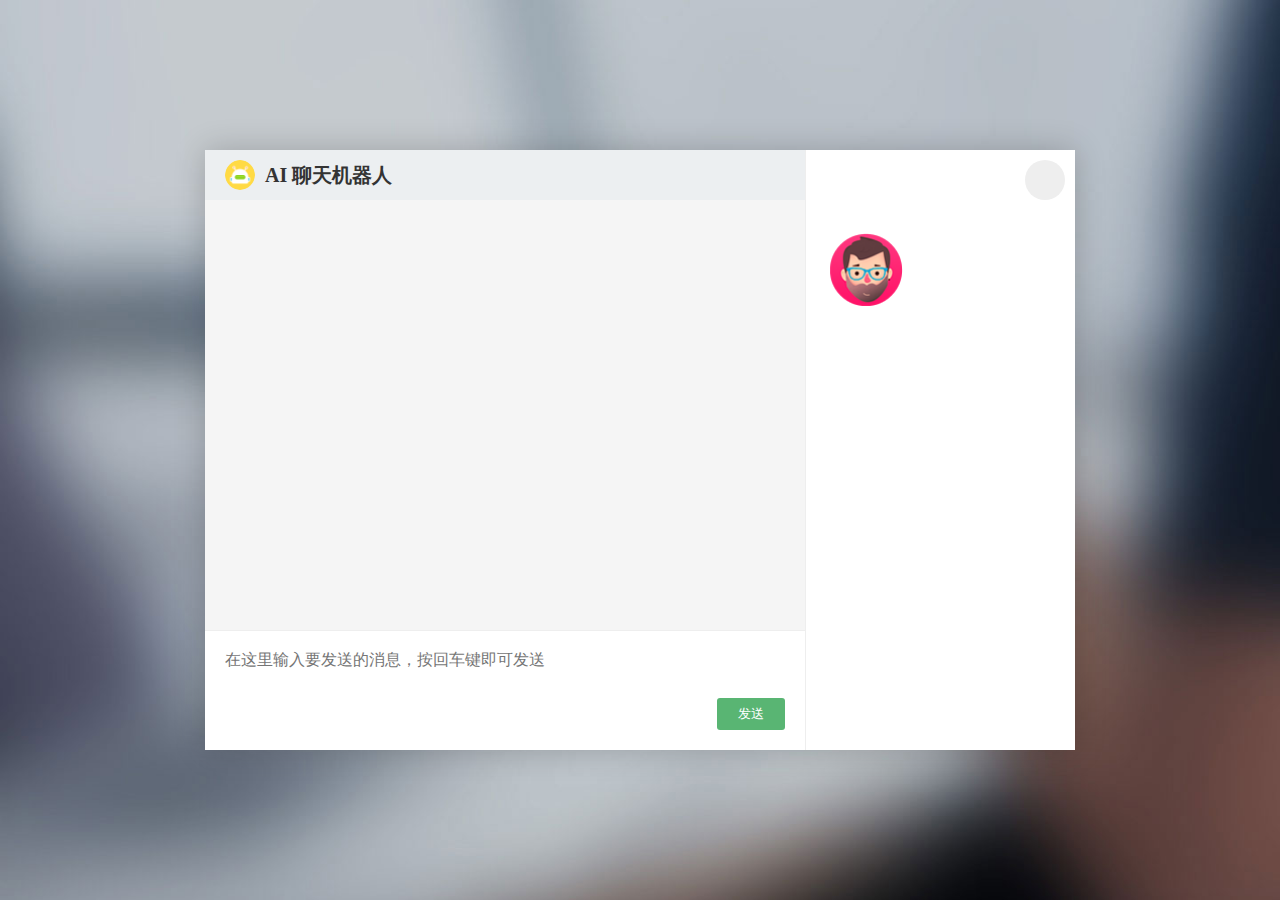
<file: index.html>
<!DOCTYPE html>
<html lang="en">

<head>
    <meta charset="UTF-8" />
    <meta http-equiv="X-UA-Compatible" content="IE=edge" />
    <meta name="viewport" content="width=device-width, initial-scale=1.0" />
    <title>聊天机器人-聊天频道</title>
    <link rel="shortcut icon" href="./asset/favicon.ico" type="image/x-icon" />
    <link rel="stylesheet" href="./css/common.css" />
    <link rel="stylesheet" href="./css/index.css" />
</head>

<body>
    <div class="container">
        <div class="main">
            <h1 class="main-title">
                <img src="./asset/robot.png" alt="" /> AI 聊天机器人
            </h1>
            <div class="chat-container">
            </div>
            <form class="msg-container">
                <input type="text" id="txtMsg" placeholder="在这里输入要发送的消息，按回车键即可发送" />
                <button>发送</button>
            </form>
        </div>
        <div class="aside">
            <img src="./asset/avatar.png" class="aside-avatar" alt="" />
            <p id="nickname" class="aside-name"></p>
            <p id="loginId" class="aside-account"></p>
        </div>
        <div class="close">
            <i class="iconfont icon-close"></i>
        </div>
    </div>
    <script src="./js/common.js"></script>
    <script src="./js/api.js"></script>
    <script src="./js/index.js"></script>

</body>

</html>
</file>
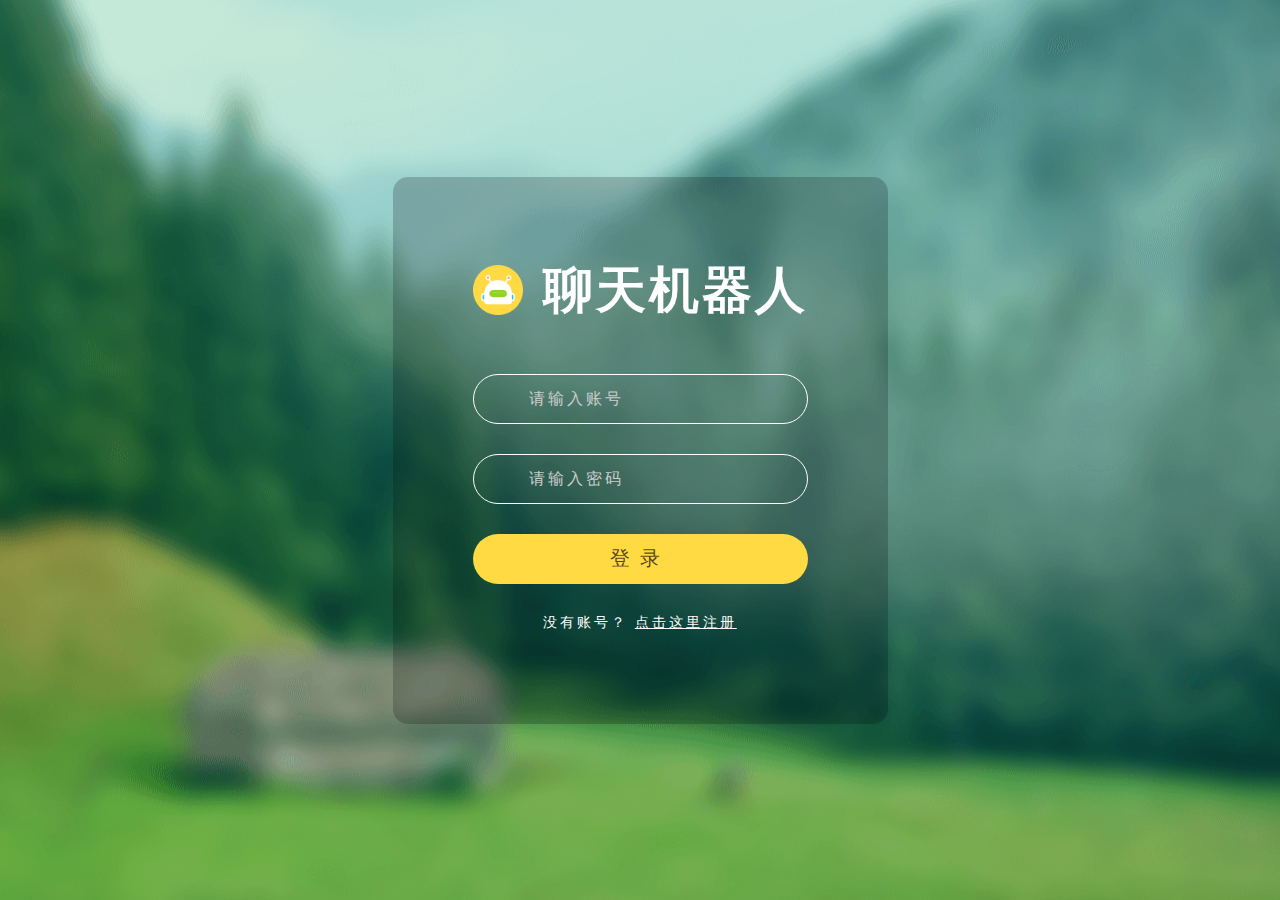
<file: login.html>
<!DOCTYPE html>
<html lang="en">

<head>
    <meta charset="UTF-8" />
    <meta http-equiv="X-UA-Compatible" content="IE=edge" />
    <meta name="viewport" content="width=device-width, initial-scale=1.0" />
    <title>聊天机器人-用户登录</title>
    <link rel="shortcut icon" href="./asset/favicon.ico" type="image/x-icon" />
    <link rel="stylesheet" href="./css/common.css" />
    <link rel="stylesheet" href="./css/user.css" />
</head>

<body>
    <form class="user-form">
        <h1 class="title">
            <img src="./asset/robot.png" alt="" /> 聊天机器人
        </h1>
        <div class="form-group">
            <i class="iconfont icon-zhanghao"></i>
            <input id="txtLoginId" name="loginId" type="text" max="20" placeholder="请输入账号" class="txt" />
            <p class="err"></p>
        </div>
        <div class="form-group">
            <i class="iconfont icon-mima"></i>
            <input id="txtLoginPwd" name="loginPwd" type="password" max="20" placeholder="请输入密码" class="txt" />
            <p class="err"></p>
        </div>
        <div class="form-group">
            <button class="submit">登录</button>
        </div>
        <div class="form-group">
            <p class="msg">
                没有账号？
                <a href="./reg.html">点击这里注册</a>
            </p>
        </div>
    </form>
    <script src="./js/common.js"></script>
    <script src="./js/api.js"></script>
    <script src="./js/user.js"></script>
    <script src="./js/login.js"></script>

</body>

</html>
</file>
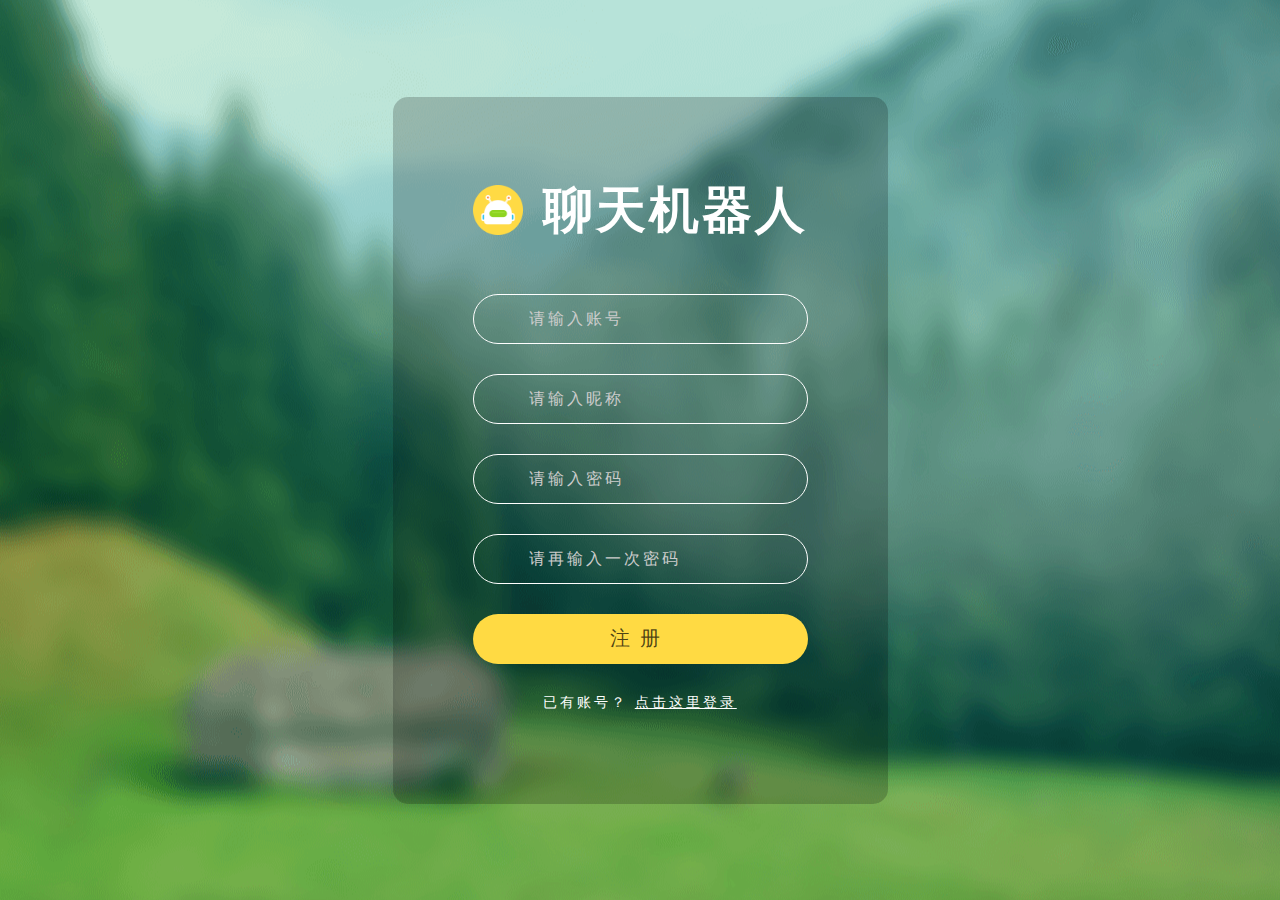
<file: reg.html>
<!DOCTYPE html>
<html lang="en">

<head>
    <meta charset="UTF-8" />
    <meta http-equiv="X-UA-Compatible" content="IE=edge" />
    <meta name="viewport" content="width=device-width, initial-scale=1.0" />
    <title>聊天机器人-用户注册</title>
    <link rel="shortcut icon" href="./asset/favicon.ico" type="image/x-icon" />
    <link rel="stylesheet" href="./css/common.css" />
    <link rel="stylesheet" href="./css/user.css" />
</head>

<body>
    <form class="user-form">
        <h1 class="title">
            <img src="./asset/robot.png" alt="" /> 聊天机器人
        </h1>
        <div class="form-group">
            <i class="iconfont icon-zhanghao"></i>
            <input id="txtLoginId" name="loginId" type="text" max="20" placeholder="请输入账号" class="txt" />
            <p class="err"></p>
        </div>
        <div class="form-group">
            <i class="iconfont icon-zhanghao"></i>
            <input id="txtNickname" name="nickname" type="text" max="20" placeholder="请输入昵称" class="txt" />
            <p class="err"></p>
        </div>
        <div class="form-group">
            <i class="iconfont icon-mima"></i>
            <input id="txtLoginPwd" name="loginPwd" type="password" max="20" placeholder="请输入密码" class="txt" />
            <p class="err"></p>
        </div>
        <div class="form-group">
            <i class="iconfont icon-mima"></i>
            <input type="password" id="txtLoginPwdConfirm" max="20" placeholder="请再输入一次密码" class="txt" />
            <p class="err"></p>
        </div>
        <div class="form-group">
            <button class="submit">注册</button>
        </div>
        <div class="form-group">
            <p class="msg">
                已有账号？
                <a href="./login.html">点击这里登录</a>
            </p>
        </div>
    </form>
    <script src="./js/common.js"></script>
    <script src="./js/api.js"></script>
    <script src="./js/user.js"></script>
    <script src="./js/reg.js"></script>

</body>

</html>
</file>
<file: css/common.css>
@import url('//at.alicdn.com/t/font_3318742_9901gcdpweg.css');

* {
  margin: 0;
  padding: 0;
  box-sizing: border-box;
}
.iconfont {
  font-size: inherit;
  color: inherit;
}
::before,
::after {
  box-sizing: border-box;
}

a {
  color: inherit;
  text-decoration: none;
}

body {
  display: flex;
  height: 100vh;
  justify-content: center;
  align-items: center;
}
</file>
<file: css/index.css>
body {
    background: url(../asset/bg2.jpg) no-repeat center/100% 100%;
}

.container {
    width: 870px;
    height: 600px;
    background: #fff;
    display: flex;
    position: relative;
    box-shadow: 0 0 30px rgba(0, 0, 0, 0.2);
    color: #333;
}

.close {
    position: absolute;
    right: 10px;
    top: 10px;
    font-size: 30px;
    color: #aaa;
    background: #eee;
    width: 40px;
    height: 40px;
    line-height: 40px;
    text-align: center;
    border-radius: 50%;
    cursor: pointer;
    transition: 0.2s;
}

.close:hover {
    background: #ccc;
    color: #888;
}

.main {
    width: 600px;
    flex: 0 0 auto;
}

.aside {
    flex: 1 0 auto;
    padding-top: 80px;
    border-left: 1px solid #eee;
}

.aside-avatar {
    width: 80px;
    height: 80px;
    border-radius: 50%;
    float: left;
    margin-left: 20px;
    margin-right: 10px;
}

.aside-name {
    font-weight: bold;
    margin-top: 18px;
    font-size: 20px;
    width: 128px;
    overflow: hidden;
    white-space: nowrap;
    text-overflow: ellipsis;
}

.aside-account {
    color: #ccc;
    margin-top: 5px;
    width: 128px;
    overflow: hidden;
    white-space: nowrap;
    text-overflow: ellipsis;
}

.main {
    display: flex;
    flex-direction: column;
}

.main-title {
    height: 50px;
    line-height: 50px;
    display: flex;
    align-items: center;
    font-size: 20px;
    background: #eceff1;
    flex: 0 0 auto;
    padding-left: 20px;
}

.main-title img {
    width: 30px;
    height: 30px;
    border-radius: 50%;
    margin-right: 10px;
}

.chat-container {
    height: 430px;
    overflow: hidden scroll;
    padding: 20px;
    background: #f5f5f5;
    scroll-behavior: smooth;
}

.chat-container::-webkit-scrollbar {
    width: 5px;
    height: 13px;
}

.chat-container::-webkit-scrollbar-thumb {
    background-color: rgba(0, 0, 0, 0.5);
    background-clip: padding-box;
    border-radius: 5px;
}

.chat-item {
    padding-bottom: 25px;
    display: flex;
    position: relative;
    width: 100%;
    margin-bottom: 10px;
}

.chat-avatar {
    width: 40px;
    height: 40px;
    border-radius: 50%;
    margin-right: 10px;
    flex: 0 0 auto;
}

.chat-content {
    font-size: 14px;
    border: 1px solid #d8d8d8;
    padding: 8px;
    background-color: #fff;
    border: 1px solid #d8d8d8;
    border-radius: 6px;
    position: relative;
    filter: drop-shadow(0 0 5px rgba(0, 0, 0, 0.1));
    line-height: 1.5;
    max-width: 450px;
}

.chat-content::after {
    content: '';
    background: inherit;
    position: absolute;
    width: 12px;
    height: 12px;
    border: inherit;
    left: -6px;
    top: 11px;
    transform: rotate(45deg);
    border-right-color: transparent;
    border-top-color: transparent;
}

.chat-date {
    position: absolute;
    color: #ccc;
    font-size: 12px;
    left: 50px;
    bottom: 5px;
}

.chat-item.me {
    flex-direction: row-reverse;
}

.chat-item.me .chat-avatar {
    margin-right: 0;
    margin-left: 10px;
}

.chat-item.me .chat-content {
    background: #98e855;
    border-color: #88cf4d;
}

.chat-item.me .chat-content::after {
    left: auto;
    right: -6px;
    border-left-color: transparent;
    border-bottom-color: transparent;
    border-right-color: inherit;
    border-top-color: inherit;
}

.chat-item.me .chat-date {
    left: auto;
    right: 50px;
}

.msg-container {
    display: flex;
    justify-content: flex-end;
    align-items: end;
    flex: 1 0 auto;
    padding: 20px;
    background: #fff;
    position: relative;
    border-top: 1px solid #eee;
    position: relative;
}

.msg-container input {
    position: absolute;
    border: none;
    outline: none;
    resize: none;
    left: 20px;
    top: 20px;
    width: calc(100% - 40px);
    font-size: 16px;
    color: #333;
}

.msg-container button {
    background-color: #59b573;
    width: 68px;
    line-height: 32px;
    color: #fff;
    text-align: center;
    border-radius: 3px;
    cursor: pointer;
    border: none;
    outline: none;
    cursor: pointer;
    margin-left: 10px;
    position: absolute;
    bottom: 20px;
}

.msg-container button:hover {
    background-color: #66c982;
}

.msg-container button:active {
    background-color: #458e5a;
}
</file>
<file: css/user.css>
body {
  background: url(../asset/bg1.png) no-repeat center;
}

.user-form {
  border-radius: 15px;
  padding: 30px 80px;
  font-size: 14px;
  color: #fff;
  letter-spacing: 3px;
  background: rgba(0, 0, 0, 0.2);
}
.user-form a {
  text-decoration: underline;
}

.title {
  font-size: 50px;
  display: flex;
  align-items: center;
  justify-content: center;
  margin: 50px auto;
}
.title img {
  height: 50px;
  margin-right: 20px;
}

.form-group {
  height: 80px;
  padding-bottom: 30px;
  position: relative;
}
.form-group .txt {
  width: 100%;
  height: 100%;
  border: 1px solid #fff;
  background: transparent;
  color: #fff;
  font-size: 16px;
  letter-spacing: 3px;
  outline: none;
  border-radius: 25px;
  padding-right: 20px;
  padding-left: 55px;
}
.form-group .txt::placeholder {
  color: #ccc;
}
.form-group .iconfont {
  position: absolute;
  left: 20px;
  font-size: 24px;
  color: #ccc;
  top: 13px;
}
.form-group .err {
  position: absolute;
  left: 20px;
  bottom: 8px;
  color: #ff8e03;
}
.form-group .submit {
  width: 100%;
  height: 100%;
  font-size: 20px;
  letter-spacing: 10px;
  border-radius: 25px;
  outline: none;
  border: none;
  cursor: pointer;
  color: rgba(0, 0, 0, 0.7);
  background: #ffda43;
  transition: 0.2s;
}
.form-group .submit:hover {
  background: #ffe57b;
}
.form-group .submit:active {
  background: #d4b534;
}
.form-group .msg {
  text-align: center;
}
</file>
